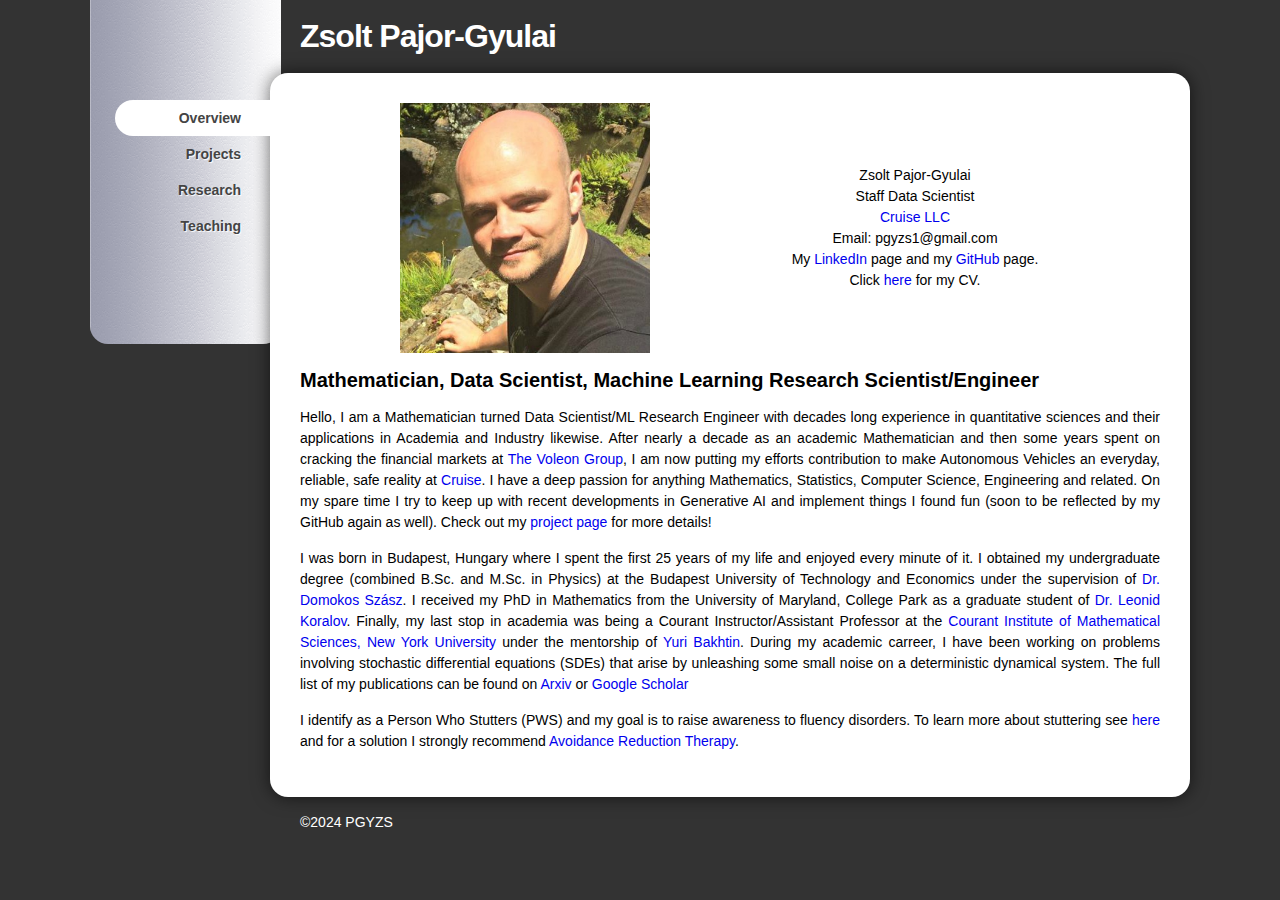
<file: public/index.html>
<!DOCTYPE html PUBLIC "-//W3C//DTD XHTML 1.0 Transitional//EN" "http://www.w3.org/TR/xhtml1/DTD/xhtml1-transitional.dtd">
<html xmlns="http://www.w3.org/1999/xhtml">

<head>
	<meta http-equiv="Content-Type" content="text/html; charset=UTF-8" />
	
	<title>Zsolt Pajor-Gyulai</title>
	
	<link rel="stylesheet" type="text/css" href="css/style.css" />
	
</head>

<body id="index">
	    
    <div id="page-wrap">
	
	    <div id="nav-bar">
            <ul id="main-nav">
	           <li class="index active"><a href="index.html">Overview</a></li>
			   <li class="projects"><a href = "projects.html">Projects</a></li>
			   <li class="research"><a href="research.html">Research</a></li>
	           <li class="teaching"><a href="teaching.html">Teaching</a></li>
         
	    </ul>
	       
	       <!--<div class="support">
	           <h4>Contact</h4>
	           <ul>
                   <li class="editable" id="phone">Office: 909 Warren Weaver Hall</li>

                   <li class="editable" id="email">zsolt@cims.nyu.edu</li>
                </ul>
	       </div>-->
	    
	    </div>
	    
	    <h1 class="editable" id="title"><a href="#"><a href="#"></a><a href="#">Zsolt Pajor-Gyulai </a/a></h1>
	    
	    <div id="main-content"><div id="inside-content">	<!--  <h2 id="overview-title" class="editable">Mathematics, Machine Learning, Data Science</h2> -->
        
    <!--<p id="overview-news" class="callout editable">Courant Institute of Mathematical Sciences, New York University</p>-->

    <div id="basic-picture-info">
		<div id="basic-picture">
			<img id="profile-picture" height="250" width="250" src="images/profile.jpg" alt="" />
		</div>
		<div id="basic-info">
			<p>
				Zsolt Pajor-Gyulai<br/>
				Staff Data Scientist<br/>
				<a href="http://www.getcruise.com/">Cruise LLC</a> <br/>
				Email: pgyzs1@gmail.com<br/>
				My <a href="https://www.linkedin.com/in/zsolt-pajor-gyulai-ph-d-989611106/">LinkedIn</a> page and my <a href="http://www.github.com/Moosquibe">GitHub</a> page. <br/>
				Click <a href="documents/CV_NonAcademic.pdf">here</a> for my CV.
				
			</p>
		</div>
	</div>

	<br/>

    <h3 class="editable" id="overview-subtitle">Mathematician, Data Scientist, Machine Learning Research Scientist/Engineer</h3>

         <p class="editable" id="overview-paragraph-1" align= "justify"> Hello, I am a Mathematician turned Data Scientist/ML Research Engineer with decades long experience in quantitative sciences and their applications in Academia and Industry likewise. After nearly a decade as an academic Mathematician and then some years spent on cracking the financial markets at <a href=www.voleon.com>The Voleon Group</a>, I am now putting my efforts contribution to make Autonomous Vehicles an everyday, reliable, safe reality at <a href="www.getcruise.com">Cruise</a>. I have a deep passion for anything Mathematics, Statistics, Computer Science, Engineering and related. On my spare time I try to keep up with recent developments in Generative AI and implement things I found fun (soon to be reflected by my GitHub again as well). Check out my <a href="projects.html">project page</a> for more details!</p>

         <p class="editable" id="overview-paragraph-2" align= "justify"> I was born in Budapest, Hungary where I spent the first 25 years of my life and enjoyed every minute of it. I obtained my undergraduate degree (combined B.Sc. and M.Sc. in Physics) at the Budapest University of Technology and Economics under the supervision of <a href="http://www.math.bme.hu/~szasz">Dr. Domokos Szász</a>. I received my PhD in Mathematics from the University of Maryland, College Park as a graduate student of <a href="http://www.math.umd.edu/~koralov">Dr. Leonid Koralov</a>. Finally, my last stop in academia was being a Courant Instructor/Assistant Professor at the <a href="https://cims.nyu.edu/dynamic/">Courant Institute of Mathematical Sciences, New York University</a> under the mentorship of <a href="http://www.cims.nyu.edu/~bakhtin/">Yuri Bakhtin</a>. During my academic carreer, I have been working on problems involving stochastic differential equations (SDEs) that arise by unleashing some small noise on a deterministic dynamical system. The full list of my publications can be found on <a href=https://arxiv.org/search/?query=Zsolt+Pajor-Gyulai&searchtype=all&source=header>Arxiv</a> or <a href=https://scholar.google.com/citations?hl=en&user=Z1iUPSwAAAAJ&view_op=list_works&gmla=ABOlHiyXPKlq2E2Ur18TycXy3eg-PsyKoDgGUf1B1SkqEYH4Yx-G1nEhO7LUTWUuQX_IiynP28wc44--6r8pqDAQiwLZeygzFgSF7_m8eugdF--5OADFrotEKpIG-uDwTKzErmwKugE_ACU2YkGPXuEcnP9MOQYQ>Google Scholar</a></p>

         <p class="editable" id="overview-paragraph-3" align= "justify"> I identify as a Person Who Stutters (PWS) and my goal is to raise awareness to fluency disorders. To learn more about stuttering see <a href="http://www.asha.org/public/speech/disorders/stuttering.htm">here</a> and for a solution I strongly recommend <a href="http://www.sisskin.com/arts/">Avoidance Reduction Therapy</a>.

</p> 


        </div></div>
        
        <div id="footer">
		
		  <p id="copyright">&copy;2024 PGYZS</p>

		  
		</div>
	
	</div>
	
</body>

</html>
</file>
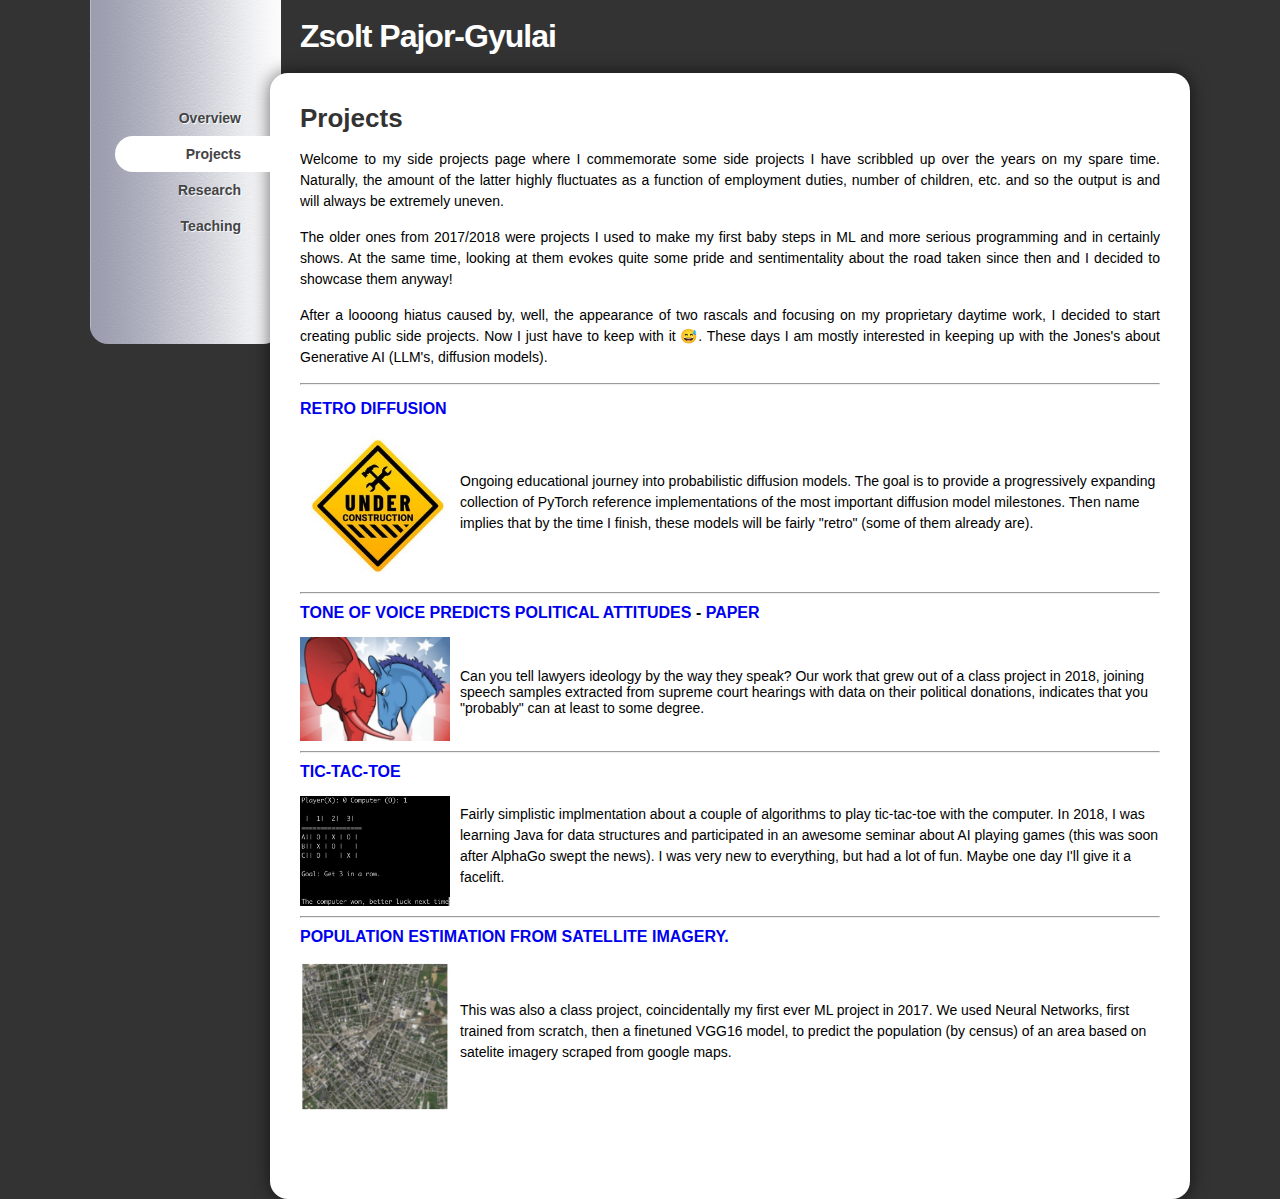
<file: public/projects.html>
<!DOCTYPE html PUBLIC "-//W3C//DTD XHTML 1.0 Transitional//EN" "http://www.w3.org/TR/xhtml1/DTD/xhtml1-transitional.dtd">
<html xmlns="http://www.w3.org/1999/xhtml">
<!-- Komment -->
<head>
	<meta http-equiv="Content-Type" content="text/html; charset=UTF-8" />
	
	<title>Zsolt Pajor-Gyulai</title>
	
	<link rel="stylesheet" type="text/css" href="css/style.css" />

</head>

<style>
    .container {
      display: flex;
      align-items: center;
    }
    .image {
      width: 200px; /* Adjust as needed */
      height: auto; /* Maintain aspect ratio */
      margin-right: 20px; /* Adjust spacing between image and text */
    }
  </style>

<body id="index">
	    
    <div id="page-wrap">
	
	    <div id="nav-bar">
            <ul id="main-nav">
	           <li class="index"><a href="index.html">Overview</a></li>
               <li class="projects active "><a href="projects.html">Projects</a></li>
               <li class="research "><a href="research.html">Research</a></li>
	           <li class="teaching"><a href="teaching.html">Teaching</a></li>
	           
	       </ul>
	    
	    </div>
	    
	    <h1 class="editable" id="title"><a href="#"><a href="#"></a><a href="#">Zsolt Pajor-Gyulai</a></a></h1>

        <div id="main-content">
            <div id="inside-content">
                <div id="inside-content">		
					<h2 class="editable" id="publications-title">Projects</h2>
                </div>

                <div id="projects-overview">
                    <p align="justify"> Welcome to my side projects page where I commemorate some side projects I have scribbled up over the years on my spare time. Naturally, the amount of the latter highly fluctuates as a function of employment duties, number of children, etc. and so the output is and will always be extremely uneven.
                    </p>
                        
                    <p align="justify">The older ones from 2017/2018 were projects I used to make my first baby steps in ML and more serious programming and in certainly shows. At the same time, looking at them evokes quite some pride and sentimentality about the road taken since then and I decided to showcase them anyway!
                    </p>
                        
                    <p align="justify">After a loooong hiatus caused by, well, the appearance of two rascals and focusing on my proprietary daytime work, I decided to start creating public side projects. Now I just have to keep with it &#128517;. These days I am mostly interested in keeping up with the Jones's about Generative AI (LLM's, diffusion models).<hr>
                    </p>
               
                </div>
                
                <div id="Retro Diffusion">
                    <h4><a href="https://github.com/Moosquibe/RetroDiffusion">Retro Diffusion</a></h4>
                    <div class="project_container">
                        <img class="project_image" src="under_construction.jpeg" alt="Under construction">
                        <p>
                            Ongoing educational journey into probabilistic diffusion models. The goal is to provide a progressively expanding collection of PyTorch reference implementations of the most important diffusion model milestones. Then name implies that by the time I finish, these models will be fairly "retro" (some of them already are).
                        </p>
                    </div>
                </div>

                <div class="project_divider">
                    <hr>
                </div>
                

                <div id="TonalIdeology">
                    <h4><a href="https://github.com/Moosquibe/Ideology-based-on-audio">Tone of Voice Predicts Political Attitudes</a> - <a href="https://users.nber.org/~dlchen/papers/Tone_of_Voice_Predicts_Political_Attitudes.pdf">paper</a></h4>
                    
                    <div class="project_container">
                        <div class="project_container">
                            <img class="project_image"
                            src="cons-vs-lib.jpeg" alt ="Ideology"
                        </div>
                        Can you tell lawyers ideology by the way they speak? Our work that grew out of a class project in 2018, joining speech samples extracted from supreme court hearings with data on their political donations, indicates that you "probably" can at least to some degree.
                    </div>
                </div>
                
                <div class="project_divider">
                    <hr>
                </div>

                <div id="TicTacToe">
                    <h4><a href="https://github.com/Moosquibe/Comparison-of-AI-algorithms-for-TicTacToe">Tic-Tac-Toe</a></h4>
                    <div class="project_container">
                        <img class="project_image"
                        src="tic_tac_toe.png" alt="Screenshot">
                        <p>
                            Fairly simplistic implmentation about a couple of algorithms to play tic-tac-toe with the computer. In 2018, I was learning Java for data structures and participated in an awesome seminar about AI playing games (this was soon after AlphaGo swept the news). I was very new to everything, but had a lot of fun. Maybe one day I'll give it a facelift.
                        </p>
                    </div>
                </div>

                <div class="project_divider">
                    <hr>
                </div>

                <div id="PopulationSatellite">
                    <h4><a href="https://github.com/Moosquibe/Population-Estimation-from-Satellite-Imagery-using-Deep-Learning">Population estimation from satellite imagery.</a></h4>
                    
                    <div class="project_container">
                        <img class="project_image"
                        src="satellite.png" alt="Satellite imagery">
                        <p>
                            This was also a class project, coincidentally my first ever ML project in 2017. We used Neural Networks, first trained from scratch, then a finetuned VGG16 model, to predict the population (by census) of an area based on satelite imagery scraped from google maps.
                        </p>
                    </div>
                </div>

            </div>

        </div>

        <div id="footer">
		
            <p id="copyright">&copy;2024 PGYZS</p>
            
            
        </div>

    </div>

</body>

</html>
</file>
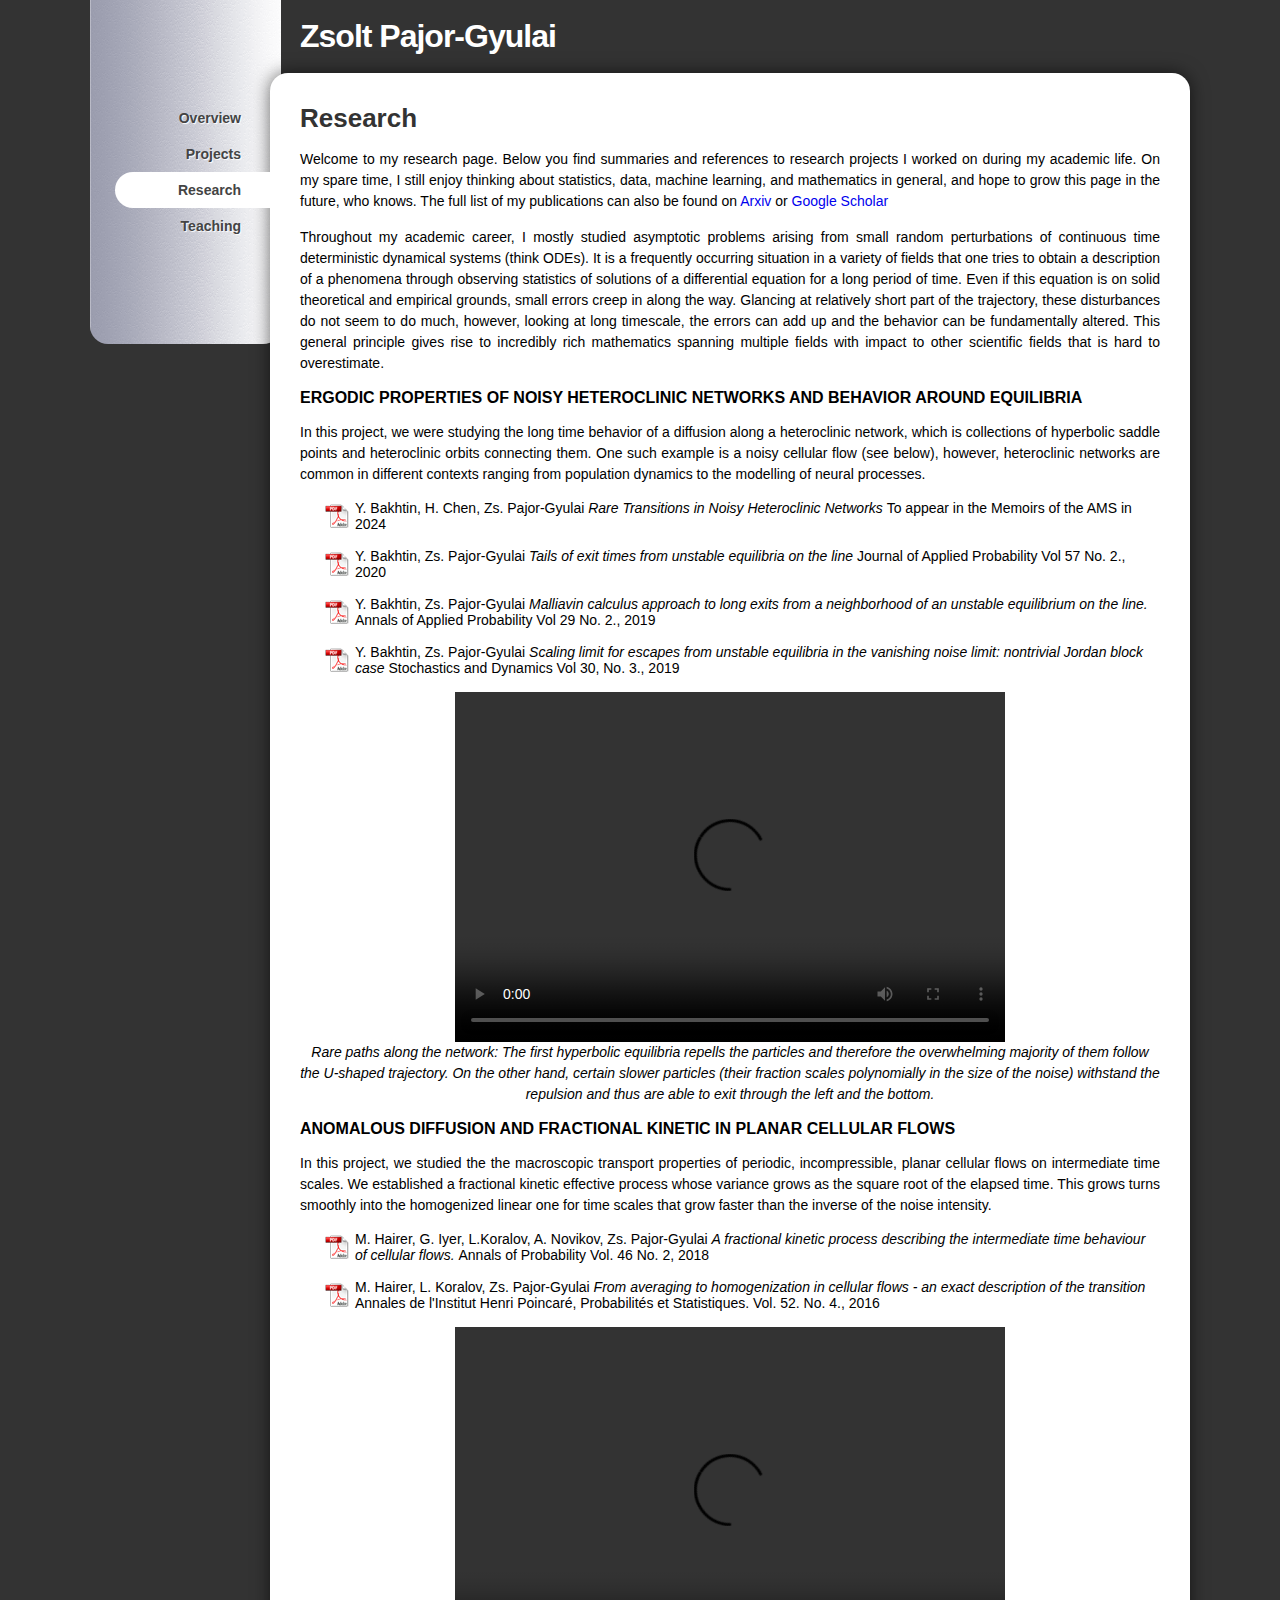
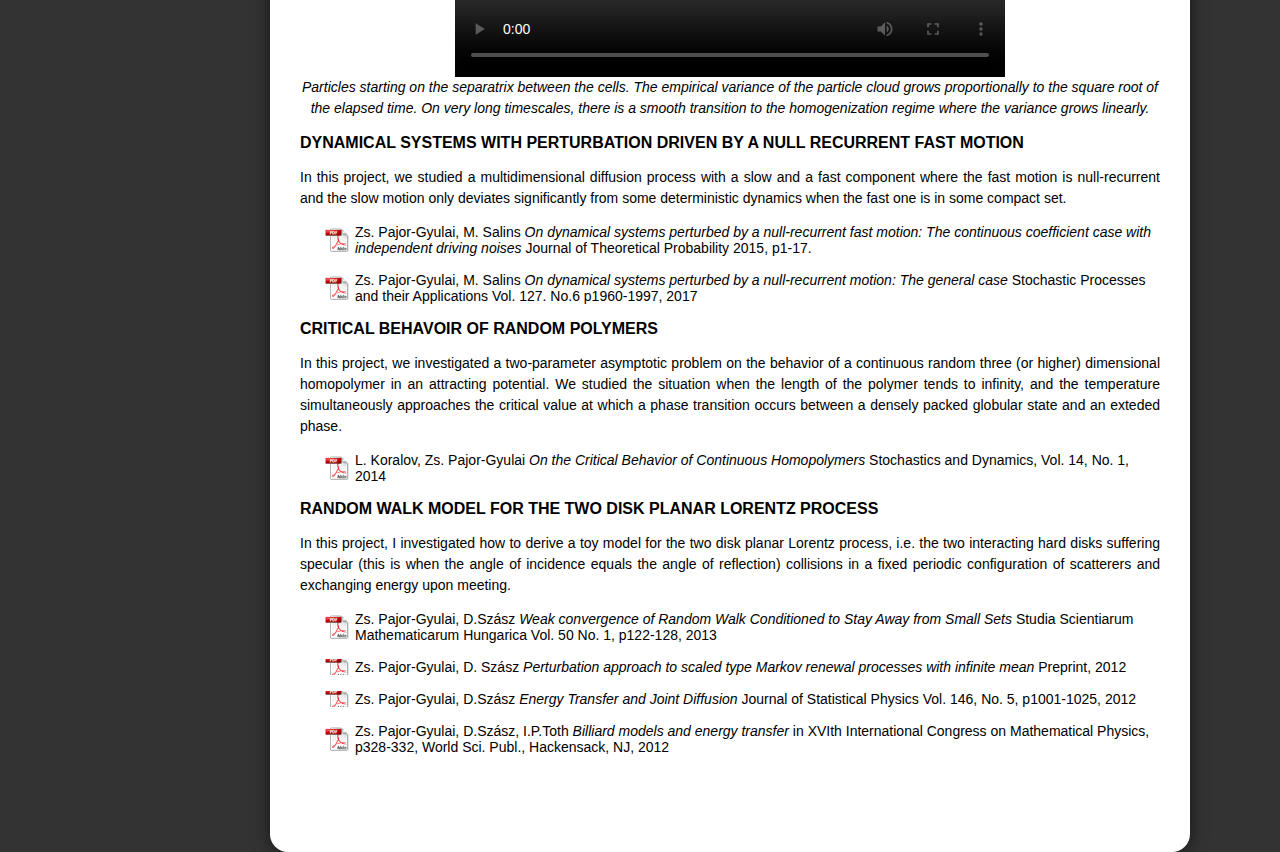
<file: public/research.html>
<!DOCTYPE html PUBLIC "-//W3C//DTD XHTML 1.0 Transitional//EN" "http://www.w3.org/TR/xhtml1/DTD/xhtml1-transitional.dtd">
<html xmlns="http://www.w3.org/1999/xhtml">
<!-- Komment -->
<head>
	<meta http-equiv="Content-Type" content="text/html; charset=UTF-8" />
	
	<title>Zsolt Pajor-Gyulai</title>
	
	<link rel="stylesheet" type="text/css" href="css/style.css" />

</head>

<body id="index">
	    
    <div id="page-wrap">
	
	    <div id="nav-bar">
            <ul id="main-nav">
	           <li class="index"><a href="index.html">Overview</a></li>
			   <li class="projects"><a href="projects.html">Projects</a></li>
			   <li class="research active"><a href="research.html">Research</a></li>
	           <li class="teaching"><a href="teaching.html">Teaching</a></li>
	           <!-- <li class="timetable"><a href="timetable.html">Timetable</a></li> -->

	           <!-- <li class="personal"><a href="personal.html">Personal</a></li> -->
	           
	       </ul>
	       
	       <!--<div class="support">
	           <h4>Contact</h4>
	           <ul>
                   <li class="editable" id="phone">Office: 1105A  Warren Weaver Hall</li>

                   <li class="editable" id="email">zsolt@cims.nyu.edu</li>
                </ul>
	       </div>-->
	    
	    </div>
	    
	    <h1 class="editable" id="title"><a href="#"><a href="#"></a><a href="#">Zsolt Pajor-Gyulai</a></a></h1>
	    
	    <div id="main-content">
	    	<div id="inside-content">
	    		<div id="inside-content">		
					<h2 class="editable" id="publications-title">Research</h2>

					<div id="research-overview">
						<p align= "justify"> Welcome to my research page. Below you find summaries and references to research projects I worked on during my academic life. On my spare time, I still enjoy thinking about statistics, data, machine learning, and mathematics in general, and hope to grow this page in the future, who knows. The full list of my publications can also be found on <a href=https://arxiv.org/search/?query=Zsolt+Pajor-Gyulai&searchtype=all&source=header>Arxiv</a> or <a href=https://scholar.google.com/citations?hl=en&user=Z1iUPSwAAAAJ&view_op=list_works&gmla=ABOlHiyXPKlq2E2Ur18TycXy3eg-PsyKoDgGUf1B1SkqEYH4Yx-G1nEhO7LUTWUuQX_IiynP28wc44--6r8pqDAQiwLZeygzFgSF7_m8eugdF--5OADFrotEKpIG-uDwTKzErmwKugE_ACU2YkGPXuEcnP9MOQYQ>Google Scholar</a></p></p>
						<p align= "justify"> Throughout my academic career, I mostly studied asymptotic problems arising from small random perturbations of continuous time deterministic dynamical systems (think ODEs). It is a frequently occurring situation in a variety of fields that one tries to obtain a description of a phenomena through observing statistics of solutions of a differential equation for a long period of time. Even if this equation is on solid theoretical and empirical grounds, small errors creep in along the way. Glancing at relatively short part of the trajectory, these disturbances do not seem to do much, however, looking at long timescale, the errors can add up and the  behavior can be fundamentally altered. This general principle gives rise to incredibly rich mathematics spanning multiple fields with impact to other scientific fields that is hard to overestimate.
						</p>
					</div>

					<div id="curr-heteroclinic stuff">
						<h4>Ergodic properties of noisy heteroclinic networks and behavior around equilibria</h4>
						<p align= "justify">
							In this project, we were studying the long time behavior of a diffusion along a heteroclinic network, which is collections of hyperbolic saddle points and heteroclinic orbits connecting them. One such example is a noisy cellular flow (see below), however, heteroclinic networks are common in different contexts ranging from population dynamics to the modelling of neural processes.
						</p>
						<div id="publications">
							<ul>
								<li><a class="pdf" href="https://arxiv.org/abs/2205.00326"> Y. Bakhtin, H. Chen, Zs. Pajor-Gyulai <i> Rare Transitions in Noisy Heteroclinic Networks </i> To appear in the Memoirs of the AMS in 2024</a>
								</li><br/>
		                        <li><a class="pdf" href="https://arxiv.org/abs/1810.05341"> Y. Bakhtin, Zs. Pajor-Gyulai <i> Tails of exit times from unstable equilibria on the line  </i> Journal of Applied Probability Vol 57 No. 2., 2020 </a>
								</li><br/>
								
								<li><a class="pdf" href="https://arxiv.org/pdf/1710.03293"> Y. Bakhtin, Zs. Pajor-Gyulai <i> Malliavin calculus approach to long exits from a neighborhood of an unstable equilibrium on the line.  </i> Annals of Applied Probability Vol 29 No. 2., 2019 </a>
								</li><br/>

								<li><a class="pdf" href="https://arxiv.org/pdf/1708.00558.pdf"> Y. Bakhtin, Zs. Pajor-Gyulai <i> Scaling limit for escapes from unstable equilibria in the
									vanishing noise limit: nontrivial Jordan block case </i> Stochastics and Dynamics Vol 30, No. 3., 2019</a>
								</li><br/>

							</ul>
						</div>
						<div class="video">
							<video width="550" height="350" controls>
					         		<source src="videos/Video6.mp4" type="video/mp4" >
					         	</video>
					         <p align="center"><i>Rare paths along the network: The first hyperbolic equilibria repells the particles and therefore the overwhelming majority of them follow the U-shaped trajectory.
									On the other hand, certain slower particles (their fraction scales polynomially in the size of the noise) withstand the repulsion and thus are able to exit through the left and the bottom.</i></p>
				         </div>
					</div>

					<div id="curr-anomalous-diffusion">
						<h4>Anomalous diffusion and fractional kinetic in planar cellular flows</h4>
						<p align= "justify">
							<!--<img id="heteroclinicGraph" src="images/heteroclinicGraph.png" width="150" height="125" />-->In this project, we studied the the macroscopic transport properties of periodic, incompressible, planar cellular flows on intermediate time scales. We established a fractional kinetic effective process whose variance grows as the square root of the elapsed time. This grows turns smoothly into the homogenized linear one for time scales that grow faster than the inverse of the noise intensity.
						</p>
						<div id="publications">
							<ul>
								<li><a class="pdf" href="http://arxiv.org/pdf/1607.01859.pdf"> M. Hairer, G. Iyer, L.Koralov, A. Novikov, Zs. Pajor-Gyulai <i> A fractional kinetic process describing the intermediate time behaviour of cellular flows. </i> Annals of Probability Vol. 46 No. 2, 2018</a>
								</li><br/>
								<li><a class="pdf" href="Averaging2homog.pdf"> M. Hairer, L. Koralov, Zs. Pajor-Gyulai <i>From averaging to homogenization in cellular flows - an exact description of the transition</i> Annales de l'Institut Henri Poincaré, Probabilités et Statistiques. Vol. 52. No. 4., 2016</a>
								</li><br/>
							</ul>
						</div>
						<div class="video">
							<video width="550" height="350" controls>
					         		<source src="videos/Video2.mp4" type="video/mp4" >
					         	</video>
					         <p align="center"><i>Particles starting on the separatrix between the cells. The empirical variance of the particle cloud grows proportionally to the square root of the elapsed time. On very long timescales, there is a smooth transition to the homogenization regime where the variance grows linearly.</i></p>
				         </div>
					</div>

					<div id="curr-perturb-null-recurrent">
						<h4>Dynamical systems with perturbation driven by a null recurrent fast motion</h4>
						<p align= "justify"> In this project, we studied a multidimensional diffusion process with a slow and a fast component where the fast motion is null-recurrent and the slow motion only deviates significantly from some deterministic dynamics when the fast one is in some compact set. 
						</p>
						<div id="publications">
							<ul>
								<li><a class="pdf" href="http://arxiv.org/pdf/1410.4625.pdf"> Zs. Pajor-Gyulai, M. Salins <i> On dynamical systems perturbed by a null-recurrent fast motion: The continuous coefficient case with independent driving noises  </i> Journal of Theoretical Probability 2015, p1-17.</a>
								</li><br/>
								<li><a class="pdf" href="http://arxiv.org/pdf/1508.05346.pdf"> Zs. Pajor-Gyulai, M. Salins <i> On dynamical systems perturbed by a null-recurrent motion: The general case </i> Stochastic Processes and their Applications Vol. 127. No.6 p1960-1997, 2017 </a></li><br/>
							</ul>
						</div>
					</div>

					<div id="prev-random-polymers">
						<h4>Critical behavoir of random polymers</h4>
						<p align= "justify"> In this project, we investigated a two-parameter asymptotic problem on the behavior of a continuous random three (or higher) dimensional homopolymer in an attracting potential. We studied the situation when the length of the polymer tends to infinity, and the temperature simultaneously approaches the critical value at which a phase transition occurs between a densely packed globular state and an exteded phase.
						</p>
						<div id="publications">
							<ul>
								<li><a class="pdf" href="Critbehavpol.pdf"> L. Koralov, Zs. Pajor-Gyulai <i> On the Critical Behavior of Continuous Homopolymers </i> Stochastics and Dynamics, Vol. 14, No. 1, 2014</a>
								</li><br/>
							</ul>
						</div>
					</div>

					<div id="prev-lorentz-process">
						<h4>Random walk model for the two disk planar Lorentz process</h4>
						<p align= "justify">In this project, I investigated how to derive a toy model for the two disk planar Lorentz process, i.e. the two interacting hard disks suffering specular (this is when the angle of incidence equals the angle of reflection) collisions in a fixed periodic configuration of scatterers and exchanging energy upon meeting.
						</p>
						<div id="publications">
							<ul>
								<li><a class="pdf" href="RWCSA.pdf"> Zs. Pajor-Gyulai, D.Szász <i> Weak convergence of Random Walk Conditioned to Stay Away from Small Sets </i> Studia Scientiarum Mathematicarum Hungarica Vol. 50 No. 1, p122-128, 2013</a>
								</li><br/>
								<li><a class="pdf" href="PGYZS_DSZ_PASMRPwIM_arxiv.pdf"> Zs. Pajor-Gyulai, D. Szász <i> Perturbation approach to scaled type Markov renewal processes with infinite mean</i> Preprint, 2012</a>
								</li><br/>
								<li><a class="pdf" href="ETJD.pdf"> Zs. Pajor-Gyulai, D.Szász <i> Energy Transfer and Joint Diffusion</i> Journal of Statistical Physics Vol. 146, No. 5, p1001-1025, 2012</a>
								</li><br/>
								<li><a class="pdf" href="http://www.worldscientific.com/doi/pdf/10.1142/9789814304634_0019"> Zs. Pajor-Gyulai, D.Szász, I.P.Toth <i> Billiard models and energy transfer </i> in XVIth International Congress on Mathematical Physics, p328-332, World Sci. Publ., Hackensack, NJ, 2012 </a>
								</li><br/>
							</ul>
						</div>
					</div>
        	</div>
		</div>
        
        <div id="footer">
		
		  <p id="copyright">&copy;2024 PGYZS</p>

		</div>
	
	</div>
	
</body>

</html>
</file>
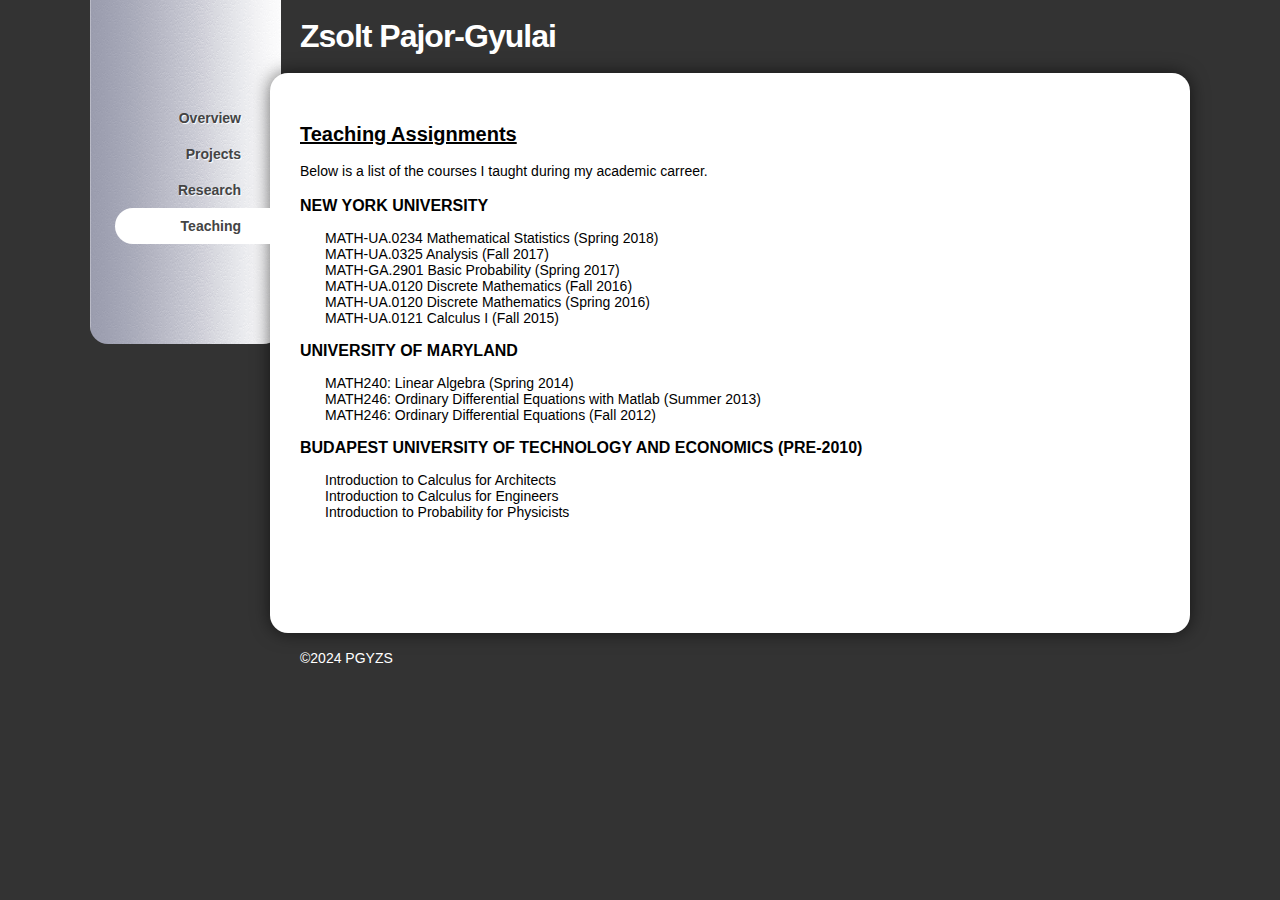
<file: public/teaching.html>
<!DOCTYPE html PUBLIC "-//W3C//DTD XHTML 1.0 Transitional//EN" "http://www.w3.org/TR/xhtml1/DTD/xhtml1-transitional.dtd">
<html xmlns="http://www.w3.org/1999/xhtml">

<head>
	<meta http-equiv="Content-Type" content="text/html; charset=UTF-8" />
	
	<title>Zsolt Pajor-Gyulai</title>
	
	<link rel="stylesheet" type="text/css" href="css/style.css" />


</head>

<body id="index">
	    
	<div id="page-wrap">
	
	    <div id="nav-bar">
               <ul id="main-nav">
	           <li class="index"><a href="index.html">Overview</a></li>
			   <li class="projects"><a href="projects.html">Projects</a></li>
			   <li class="research"><a href="research.html">Research</a></li>
	           <li class="teaching active"><a href="teaching.html">Teaching</a></li>
	           
	       	   </ul>
	    </div>
	    
	    <h1 class="editable" id="title"><a href="#"><a href="#"></a><a href="#">Zsolt Pajor-Gyulai</a></a></h1>
	    
	    <div id="main-content">
	    	<div id="inside-content">	

	
				<!--<h2>Teaching</h2>-->
				<div class="class">

					<h3 style="text-decoration: underline;"class="editable" id="class-2-title">Teaching Assignments</h3>
					<p class="editable" id="overview paragraph">Below is a list of the courses I taught during my academic carreer.</p>
					<h4>New York University</h4>
					<ul>
						<li>MATH-UA.0234 Mathematical Statistics (Spring 2018)</li>
						<li>MATH-UA.0325 Analysis (Fall 2017)</li>
						<li>MATH-GA.2901 Basic Probability (Spring 2017)</li>
						<li>MATH-UA.0120 Discrete Mathematics (Fall 2016)</li>
						<li>MATH-UA.0120 Discrete Mathematics (Spring 2016)</li>
						<li>MATH-UA.0121 Calculus I (Fall 2015)</li>
					</ul>
					<br/>
					<h4>University of Maryland</h4>
					<ul>
						<li>MATH240: Linear Algebra (Spring 2014)</li>
						<li>MATH246: Ordinary Differential Equations with Matlab (Summer 2013)</li>
						<li>MATH246: Ordinary Differential Equations (Fall 2012)</li>
					</ul>
					<br/>
					<h4>Budapest University of Technology and Economics (Pre-2010)</h4>
					<ul>
						<li>Introduction to Calculus for Architects</li>
						<li>Introduction to Calculus for Engineers</li>
						<li>Introduction to Probability for Physicists</li>
					</ul>
	   	 		</div>
			</div>	
		</div>
        
        <div id="footer">		
		<p id="copyright">&copy;2024 PGYZS</p>		  
		</div>
	
	</div>
	
</body>

</html>
</file>
<file: public/css/style.css>
/*
	 DocTemplate
*/

*					                     { margin: 0; padding: 0; }
body				                     { font: 14px "Lucida Grande", Helvetica, Arial, Sans-Serif; background: #333; }
html                                     { overflow-y: scroll; }
a                                        { text-decoration: none; outline: 0; }
a img                                    { border: 0; }
#page-wrap		                         { width: 1100px; margin: 0 auto; position: relative; }

#nav-bar                                 { background: url(../images/navbar-bg.png) repeat-y; width: 191px; position: absolute; -moz-border-radius-bottomleft: 18px; -moz-border-radius-bottomright: 18px; -webkit-border-bottom-left-radius: 18px; -webkit-border-bottom-right-radius: 18px; }
#nav-bar ul                              { list-style: none; margin: 100px 0 100px 0; }
#nav-bar ul li                           { font-size: 14px; text-align: right; }
body#usage ul li.usage a,
body#demo1 ul li.demo1 a,
body#demo2 ul li.demo2 a,
body#changelog ul li.changelog a,
body#parameters ul li.parameters a,
#nav-bar ul li.active a                  { position: relative; background: white; z-index: 300; border-bottom-color: white; border-top-color: white; -webkit-border-bottom-left-radius: 18px; -webkit-border-top-left-radius: 18px; }
#nav-bar ul li.active a:hover            { background: white; }
#nav-bar ul li a                         { display: block; padding: 10px 40px 10px 5px; color: #444; text-shadow: 1px 1px 1px white; font-weight: bold; -webkit-border-bottom-left-radius: 18px; -webkit-border-top-left-radius: 18px; }
#nav-bar ul li:first-child a             { border-top: 0; }
#nav-bar ul li:last-child a              { border-bottom: 0; }
#nav-bar ul li a:hover                   { background: rgba(0,0,0,0.07); }

h1                                       { font: bold 32px Helvetica, Sans-Serif; letter-spacing: -1px; padding: 18px 0 18px 210px; }
h1 a                                     { color: white; }
h1 a span                                { background: #4660e2; padding: 3px 8px; -moz-border-radius: 4px; -webkit-border-radius: 4px; color: white; font-size: 20px; letter-spacing: 0; position: relative; top: -6px; font-weight: normal;  }
h1 a:hover span:after                    { content: " Download!"; font-size: 11px; position: relative; bottom: 2px;  }
#main-content                            { position: relative; z-index: 200; margin: 0 0 0 180px; background: white; -moz-border-radius: 18px; -webkit-border-radius: 18px; -moz-box-shadow: 0px 0px 18px rgba(0, 0, 0, 0.6); -webkit-box-shadow: 0px 0px 18px rgba(0, 0, 0, 0.6); padding: 30px; min-height: 500px; min-width: 750px; }
#ajax-loader                             { display: none; position: absolute; top: 100px; left: 280px; }

#nav-bar .support                        { text-align: left; margin: 0 25px 20px 20px; }
#nav-bar .support h4                     { text-transform: uppercase; border-bottom: 1px solid #4660e2; color: #4660e2; padding-bottom: 5px; margin-bottom: 5px; }
#nav-bar .support ul                     { margin: 0 0 0 12px; list-style: disc; }
#nav-bar .support ul li                  { text-align: left; font-size: 11px; margin: 0 0 4px 0; }

#name									 { list-style: none; }
#basic-picture-info 					 { background: white; width: 860px; height: 250px; position: relative; }
#basic-picture 							 { position: absolute; left: 100px; width: 430px; height: 250px; }
#basic-info 							 { background: white; position: absolute; left: 400px; width: 430px; height: 250px; display: table; }
#basic-info p 							 { display: table-cell; vertical-align: middle; text-align: center; }

#heteroclinicGraph 						 { float: right; margin: 0 0 10px 10px; }

#footer                                  { position: relative; z-index: 350; margin: 15px 0 15px 210px; color: white; }


/*
    Typography
*/
p                                        { line-height: 1.5; margin: 0 0 15px 0; align: justify;}
.callout                                 { background: #fdfce4; padding: 15px; border: 1px solid #fff000; -moz-border-radius: 6px; -webkit-border-radius: 6px; }                  
h2                                       { font-size: 26px; margin: 0 0 15px 0; color: #333; }
h3                                       { font-size: 20px; margin: 0 0 15px 0; color: #000000 }
h4                                       { font-size: 16px; margin: 0 0 15px 0; text-transform: uppercase; }
pre                                      { padding: 15px; background: #eee; border: 1px solid #666; margin: 0 0 15px 0; white-space: pre-wrap; }
code                                     { font: 11px Monaco, Courier, MonoSpace; }
/*
#main-content a                          { text-decoration: underline; }
#main-content a:hover                    { text-decoration: none; border-bottom: 2px solid #4660e2; }
*/
a.pdf{
	padding-left: 30px;
	background: url(../images/pdf.png) no-repeat left center;
	display: block;
	height: auto;
	/*line-height: 30px;*/
	color: black;
	text-decoration: none !important;
}

div.pub,div.class,div.personal{
	margin:20px 0;
}

div.video{
	text-align: center;
}

a.pdf:hover{
	text-decoration: none !important;
	border:none !important;
}

/*img.intro{
	margin-bottom:20px;
}*/

table{
	border-collapse: collapse;
	width: 508px;
	border:1px solid #CCC;
	text-align: center;
	
}
tr{
	height:30px;
	line-height: 30px;
}
td {
	border-bottom: 1px solid #CCC;
	padding: 0 0.5em;
	}
td+td {
	border-left: 1px solid #CCC;
	}

td.title,td.time,td.blank{
	font-weight: bold;
	background: #eee;
}

td.time{
	width:20px;
}

td.drop,td.title{
	width:97px;
}

a {
	outline: none;	
}

li {
	margin-left: 25px;
}

ul {
	list-style: none;
}


/*a img {
	border: 1px solid #BBB;
	padding: 2px;	
	margin: 5px;
	vertical-align: top;
}*/

.hidden{
	display:none;
}

.project_container {
    display: flex;
    align-items: center;
}

.project_image {
      width: 150px; /* Adjust as needed */
      height: auto; /* Maintain aspect ratio */
      margin-right: 10px; /* Adjust spacing between image and text */
	  margin-bottom: 5px;
}

.project_divider {
	  margin-top: 5px;
	  margin-bottom: 10px;
}
</file>
